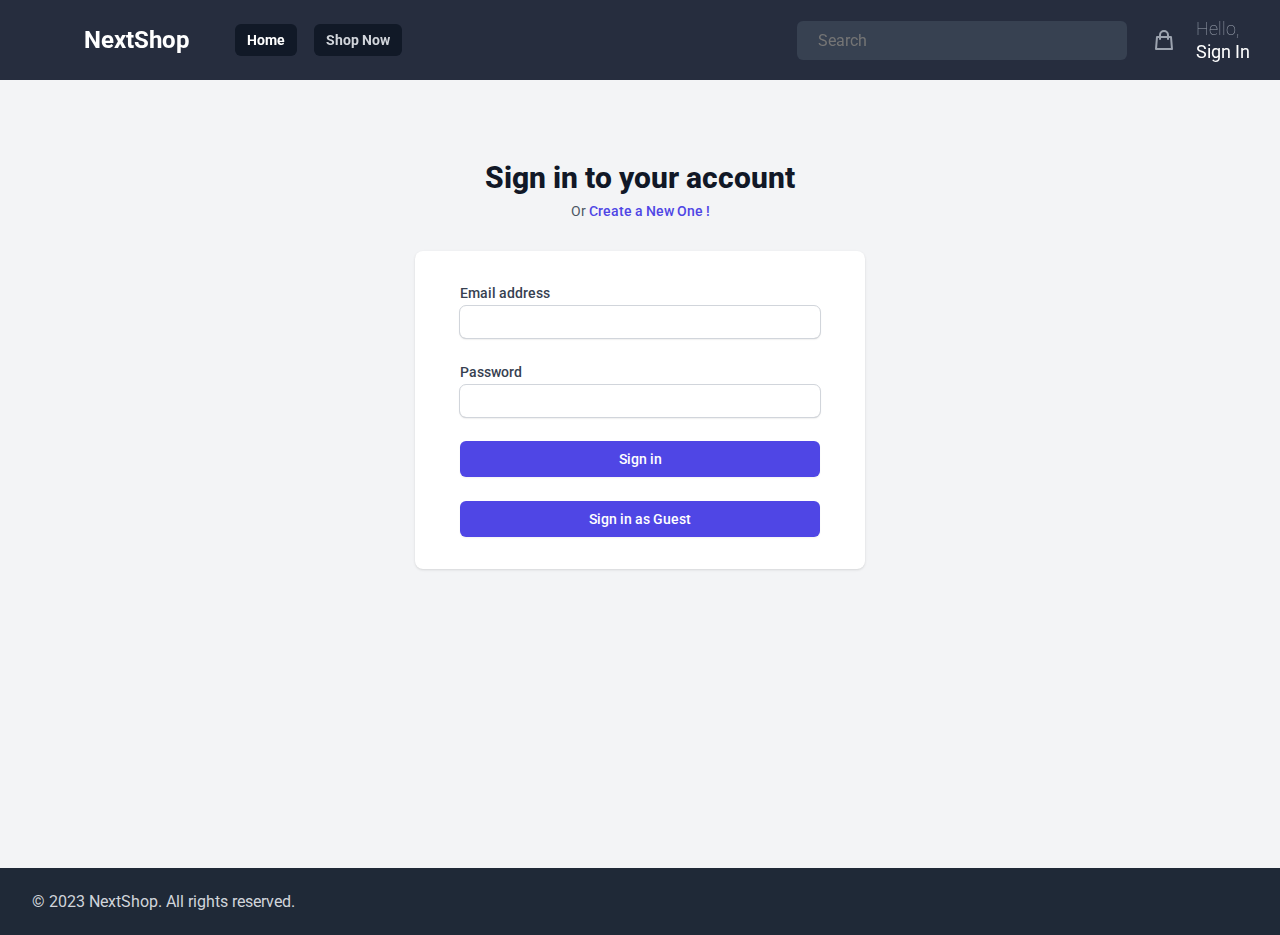
<file: login/login.html>
<!DOCTYPE html>
<html lang="en">

<head>
    <meta charset="UTF-8">
    <meta name="viewport" content="width=device-width, initial-scale=1.0">
    <title>Nextshop - Make your fashion more perfect.</title>
    <link rel="icon" type="image/png" href="https://next-shop-gilt.vercel.app/images/logo.png">
    <link rel="stylesheet" href="https://cdnjs.cloudflare.com/ajax/libs/font-awesome/6.4.0/css/all.min.css"
        integrity="sha512-iecdLmaskl7CVkqkXNQ/ZH/XLlvWZOJyj7Yy7tcenmpD1ypASozpmT/E0iPtmFIB46ZmdtAc9eNBvH0H/ZpiBw=="
        crossorigin="anonymous" referrerpolicy="no-referrer" />
    <link rel="stylesheet" href="../login/style.css">
</head>

<body>
    <nav>
        <div class="left">
            <h1 onclick="location.replace('../index.html')">NextShop</h1>
            <div class="btn">
                <button>Home</button>
                <button>Shop Now</button>
            </div>
        </div>
        <div class="right">
            <div class="search" id="searchBx">
                <i class="fa fa-search"></i>
                <input type="text" placeholder="Search"
                    onfocus="document.getElementById('searchBx').style.backgroundColor= 'white'"
                    onblur="document.getElementById('searchBx').style.backgroundColor= '#374151'">
            </div>
            <svg xmlns="http://www.w3.org/2000/svg" fill="none" viewBox="0 0 24 24" stroke-width="2"
                stroke="currentColor" aria-hidden="true" class="h-6 w-6">
                <path stroke-linecap="round" stroke-linejoin="round" d="M16 11V7a4 4 0 00-8 0v4M5 9h14l1 12H4L5 9z">
                </path>
            </svg>
            <h1>Hello,<br><span id="username">Sign In</span></h1>
        </div>
    </nav>
    <main>
        <h1>Sign in to your account</h1>
        <p>Or <a href="../signup/signin.html">Create a New One !</a></p>
        <div class="container">
            <div class="outer">
                <label for="email">Email address</label>
                <input type="text" id="email">
            </div>
            <div class="outer">
                <label for="password">Password</label>
                <div class="p">
                    <input type="password" id="password">
                    <i class="fa fa-eye" onclick="inp(this,'password')"></i>
                </div>
            </div>
            <button>Sign in</button>
            <button>Sign in as Guest</button>
        </div>
    </main>
    <footer>© 2023 NextShop. All rights reserved.</footer>
    <script>
        var show = false
        function inp(to,id) {
            if (!show) {
                to.className = "fa-solid fa-eye-slash";
                document.getElementById(id).type = "text";
                show = true
            }
            else {
                to.className = "fa-solid fa-eye"
                show = false
                document.getElementById(id).type = "password";
            }
        }
    </script>
</body>

</html>
</file>
<file: login/style.css>
@import url('https://fonts.googleapis.com/css2?family=Roboto:wght@300;400;500;700&display=swap');

* {
    margin: 0;
    padding: 0;
    box-sizing: border-box;
    font-family: 'Roboto', sans-serif;
}

body {
    background-color: rgb(243, 244, 246);
}

::-webkit-scrollbar {
    background-color: rgb(243, 244, 246);
    width: 1px;
}

::-webkit-scrollbar-thumb {
    background-color: #8e8e8e00;
    border-radius: 20px;
}

nav {
    display: flex;
    align-items: center;
    justify-content: space-between;
    padding: 0 30px 0 84px;
    height: 80px;
    background-color: rgba(15, 23, 42, 0.9);
    backdrop-filter: blur(5px);
    position: sticky;
    top: 0;
    left: 0;
    width: 100%;
    z-index: 1000;
}

nav .left {
    display: flex;
    align-items: center;
    gap: 45px;
}

nav .left h1 {
    font-size: 24px;
    font-weight: 700;
    color: white;
    cursor: pointer;
}

nav .left .btn {
    display: flex;
    align-items: center;
    gap: 17px;
}

nav .left .btn button {
    padding: 8px 12px;
    font-size: 14px;
    border-radius: 6px;
    background-color: rgb(17, 25, 39);
    outline: none;
    border: none;
    color: white;
    font-weight: 700;
    cursor: pointer;
}

nav .left .btn button:nth-child(2) {
    color: rgb(209, 213, 219);
    transition: all .1s linear;
}

nav .left .btn button:nth-child(2):hover {
    color: white;
    background-color: rgb(55, 65, 81);
}

nav .right {
    display: flex;
    align-items: center;
    gap: 20px;
}

nav .right .search {
    display: flex;
    align-items: center;
    width: 330px;
    background-color: rgb(55, 65, 81);
    padding: 8px 12px;
    justify-content: start;
    border-radius: 6px;
    gap: 7px;
}

nav .right .search i {
    color: rgb(156, 163, 175);
    font-size: 16px;
}

nav .right .search input {
    width: 100%;
    background-color: transparent;
    outline: none;
    padding: 2px;
    color: rgb(156, 163, 175);
    border: none;
    font-size: 16px;
}

nav .right svg {
    color: rgb(156, 163, 175);
    width: 24px;
    height: 24px;
    margin-left: 5px;
    cursor: pointer;
}

nav .right svg:hover {
    color: rgb(255, 255, 255);
}

nav .right h1 {
    font-size: 18px;
    line-height: 23px;
    color: rgb(156, 163, 175);
    font-weight: lighter;
}

nav .right h1 span {
    color: rgb(255, 255, 255);
    font-weight: normal;
}

main {
    padding: 80px 50px 0;
    min-height: 82vh;

}

main h1 {
    color: rgb(17, 24, 39);
    font-weight: 800;
    font-size: 30px;
    text-align: center;
}

main p {
    font-size: 14px;
    color: rgb(75, 85, 99);
    text-align: center;
    margin-top: 8px;

}

main a {
    text-decoration: none;
    color: rgb(79, 70, 229);
    font-weight: 500;
}

main .container {
    margin: 32px auto;
    width: 450px;
    background-color: white;
    padding: 32px 45px;
    border-radius: 8px;
    box-shadow: 0 1px 3px 0 rgba(0, 0, 0, .1), 0 1px 2px -1px rgba(0, 0, 0, .1);
}

main .container .outer {
    width: 100%;
}

main .container .outer:nth-of-type(2) {
    margin-top: 24px;
}

main .container .outer:nth-of-type(3) {
    margin-top: 24px;
}

main .container .outer:nth-of-type(4) {
    margin-top: 24px;
}

main .container .outer input {
    padding: 8px 12px;
    width: 100%;
    margin-top: 4px;
    outline: 1px solid rgb(209 213 219);
    border-radius: 6px;
    font-size: 14px;
    border: none;
    box-shadow: 0 1px 2px 0 rgba(0, 0, 0, .2);
}

main .container .outer input:focus {
    outline: 1px solid rgb(99, 102, 241);
}

main .container .outer label {
    color: rgb(55, 65, 81);
    font-size: 14px;
    font-weight: 500;
}

main .container .outer .p {
    margin-top: 4px;
    outline: 1px solid rgb(209 213 219);
    border-radius: 6px;
    display: flex;
    align-items: center;
    padding: 0 12px;
    box-shadow: 0 1px 2px 0 rgba(0, 0, 0, .2);
}

main .container .outer .p input {
    margin-top: 0;
    border: none;
    border-radius: 6px;
    width: 100%;
    outline: none;
    padding: 8px 0;
    box-shadow: none;
}

main .container .outer .p:focus-within {
    outline: 1px solid rgb(99, 102, 241);
}

main .container .outer .p i {
    cursor: pointer;
    color: rgb(99, 102, 241);
    font-size: 16px;
}

main .container button {
    text-align: center;
    cursor: pointer;
    background-color: rgb(79, 70, 229);
    color: white;
    width: 100%;
    margin-top: 24px;
    border: none;
    outline: none;
    font-size: 14px;
    font-weight: 500;
    padding: 10px 16px;
    border-radius: 6px;
    box-shadow: 0 1px 2px 0 rgba(0, 0, 0, .05);
}

main .container button:hover {
    background-color: rgb(67, 56, 202);
}

footer {
    width: 100%;
    background-color: rgb(31, 41, 55);
    padding: 24px 32px;
    color: rgb(209 213 219);
    margin-top: 50px;
}
</file>
